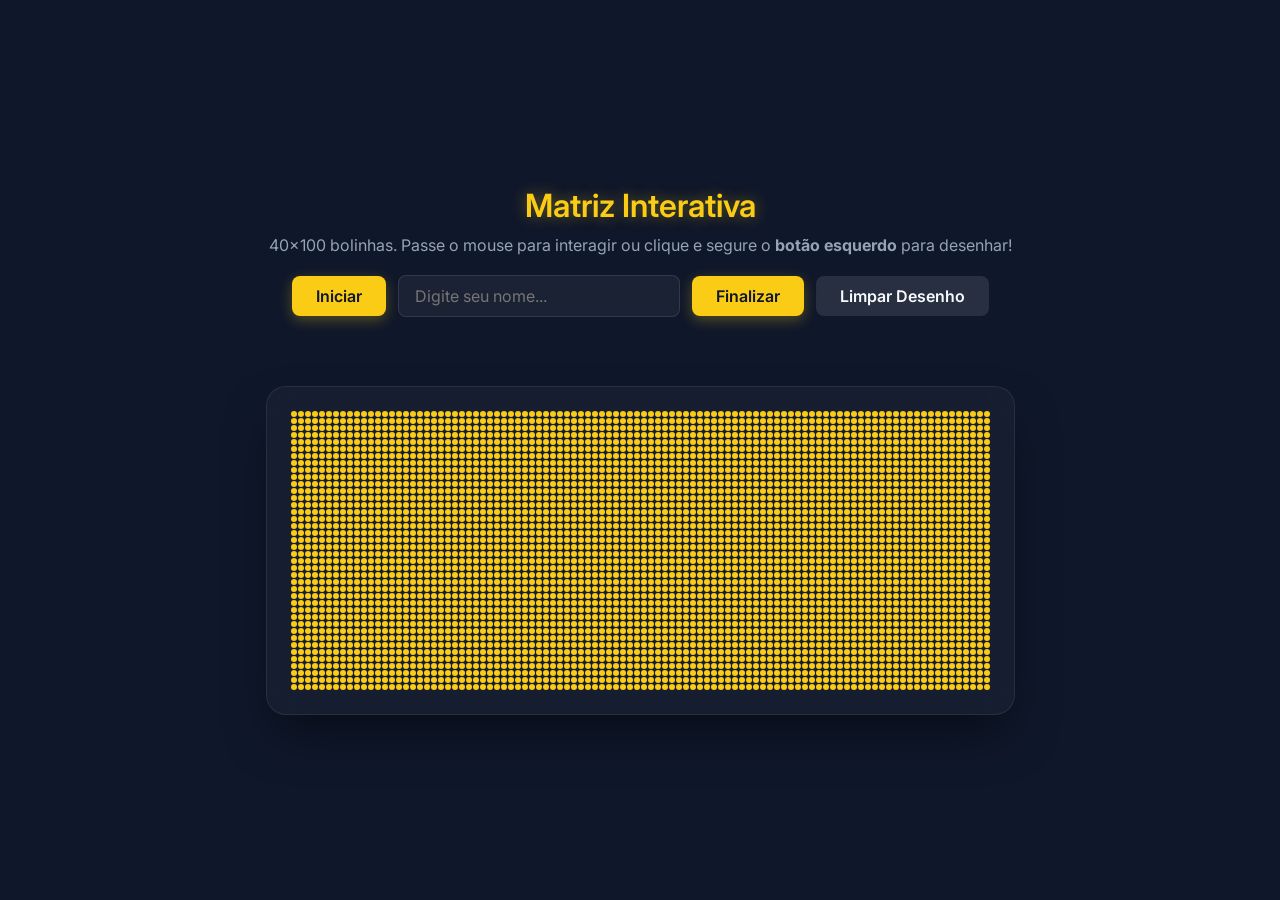
<file: frontend-vanilla/index.html>
<!DOCTYPE html>
<html lang="pt-BR">
<head>
    <meta charset="UTF-8">
    <meta name="viewport" content="width=device-width, initial-scale=1.0">
    <meta name="description" content="Matriz interativa de bolinhas de 100x100">
    <title>Matriz de Bolinhas Interativa</title>
    <link rel="preconnect" href="https://fonts.googleapis.com">
    <link rel="preconnect" href="https://fonts.gstatic.com" crossorigin>
    <link href="https://fonts.googleapis.com/css2?family=Inter:wght@400;600&display=swap" rel="stylesheet">
    <link rel="stylesheet" href="style.css">
</head>
<body>
    <div class="app-wrapper">
        <header class="header">
            <h1>Matriz Interativa</h1>
            <p>40x100 bolinhas. Passe o mouse para interagir ou clique e segure o <strong>botão esquerdo</strong> para desenhar!</p>
            <div class="controls">
                <button id="start-btn" class="btn primary-btn">Iniciar</button>
                <input type="text" id="username" class="user-input" placeholder="Digite seu nome..." autocomplete="off">
                <button id="finish-btn" class="btn primary-btn">Finalizar</button>
                <button id="clear-btn" class="btn secondary-btn">Limpar Desenho</button>
            </div>
            <div id="message-area" class="message-area"></div>
        </header>
        <div class="container">
            <div id="matrix" class="matrix"></div>
        </div>
    </div>
    <script src="script.js"></script>
</body>
</html>
</file>
<file: frontend-vanilla/style.css>
:root {
    --bg-color: #0f172a; /* Slate 900 */
    --text-color: #f8fafc; /* Slate 50 */
    --accent-color: #facc15; /* Yellow 400 */
    
    --ball-color: #facc15; 
    --ball-hover: #020617; /* Very dark/black */
    --ball-size: 6px;
    --gap-size: 1px;
}

* {
    box-sizing: border-box;
}

body {
    margin: 0;
    padding: 0;
    background-color: var(--bg-color);
    color: var(--text-color);
    display: flex;
    justify-content: center;
    align-items: center;
    min-height: 100vh;
    font-family: 'Inter', sans-serif;
    overflow-x: hidden;
    /* Evita que o navegador tente selecionar os elementos ou o texto como se fossem palavras */
    user-select: none;
    -webkit-user-select: none;
}

.app-wrapper {
    display: flex;
    flex-direction: column;
    align-items: center;
    padding: 40px 20px;
    gap: 30px;
}

.header {
    text-align: center;
}

.header h1 {
    margin: 0 0 10px 0;
    font-size: 2rem;
    font-weight: 600;
    color: var(--accent-color);
    text-shadow: 0 0 15px rgba(250, 204, 21, 0.4);
}

.header p {
    margin: 0;
    font-size: 1rem;
    color: #94a3b8; /* Slate 400 */
}

.controls {
    margin-top: 20px;
    display: flex;
    justify-content: center;
    align-items: center;
    gap: 12px;
    flex-wrap: wrap;
}

.message-area {
    margin-top: 15px;
    min-height: 24px;
    font-size: 0.95rem;
    font-weight: 500;
    transition: opacity 0.3s ease, transform 0.3s ease;
    opacity: 0;
    transform: translateY(-5px);
    pointer-events: none;
}

.message-area.show {
    opacity: 1;
    transform: translateY(0);
}

.hidden {
    display: none !important;
}

.message-success {
    color: #4ade80; /* Green 400 */
}

.message-error {
    color: #f87171; /* Red 400 */
}

.user-input {
    padding: 10px 16px;
    font-size: 1rem;
    font-family: 'Inter', sans-serif;
    color: var(--text-color);
    background-color: rgba(255, 255, 255, 0.05);
    border: 1px solid rgba(255, 255, 255, 0.1);
    border-radius: 8px;
    outline: none;
    transition: border-color 0.2s, background-color 0.2s;
    /* Permite que o texto do input seja selecionável, sobrescrevendo a regra do body */
    user-select: text;
    -webkit-user-select: text;
}

.user-input:focus {
    border-color: var(--accent-color);
    background-color: rgba(255, 255, 255, 0.1);
}

.btn {
    padding: 10px 24px;
    font-size: 1rem;
    font-weight: 600;
    border: none;
    border-radius: 8px;
    cursor: pointer;
    transition: transform 0.2s, background-color 0.2s, box-shadow 0.2s;
    font-family: 'Inter', sans-serif;
}

.primary-btn {
    color: var(--bg-color);
    background-color: var(--accent-color);
    box-shadow: 0 4px 14px rgba(250, 204, 21, 0.3);
}

.primary-btn:hover {
    transform: translateY(-2px);
    background-color: #fde047; /* Yellow 300 */
    box-shadow: 0 6px 20px rgba(250, 204, 21, 0.4);
}

.primary-btn:active {
    transform: translateY(0);
}

.secondary-btn {
    color: var(--text-color);
    background-color: rgba(255, 255, 255, 0.1);
}

.secondary-btn:hover {
    background-color: rgba(255, 255, 255, 0.15);
    transform: translateY(-2px);
}

.secondary-btn:active {
    transform: translateY(0);
}

.container {
    padding: 24px;
    background: rgba(255, 255, 255, 0.03);
    border-radius: 20px;
    box-shadow: 0 25px 50px -12px rgba(0, 0, 0, 0.5);
    backdrop-filter: blur(12px);
    border: 1px solid rgba(255, 255, 255, 0.08);
}

.matrix {
    display: grid;
    grid-template-columns: repeat(100, var(--ball-size));
    grid-template-rows: repeat(40, var(--ball-size));
    gap: var(--gap-size);
}

.ball {
    width: var(--ball-size);
    height: var(--ball-size);
    background-color: var(--ball-color);
    border-radius: 50%;
    /* Removido o box-shadow e simplificada a transição para otimizar a performance 
       já que o navegador tem dificuldade em repintar 10.000 sombras simultaneamente. */
    transition: background-color 0.15s ease-out, transform 0.15s ease-out;
    cursor: crosshair;
}

.ball:hover, .ball.drawn {
    background-color: var(--ball-hover);
    transform: scale(0.6);
    /* Retirado o transition: none para manter a suavidade, mas muito rápido. */
    transition: background-color 0s, transform 0.05s ease-out;
}
</file>
